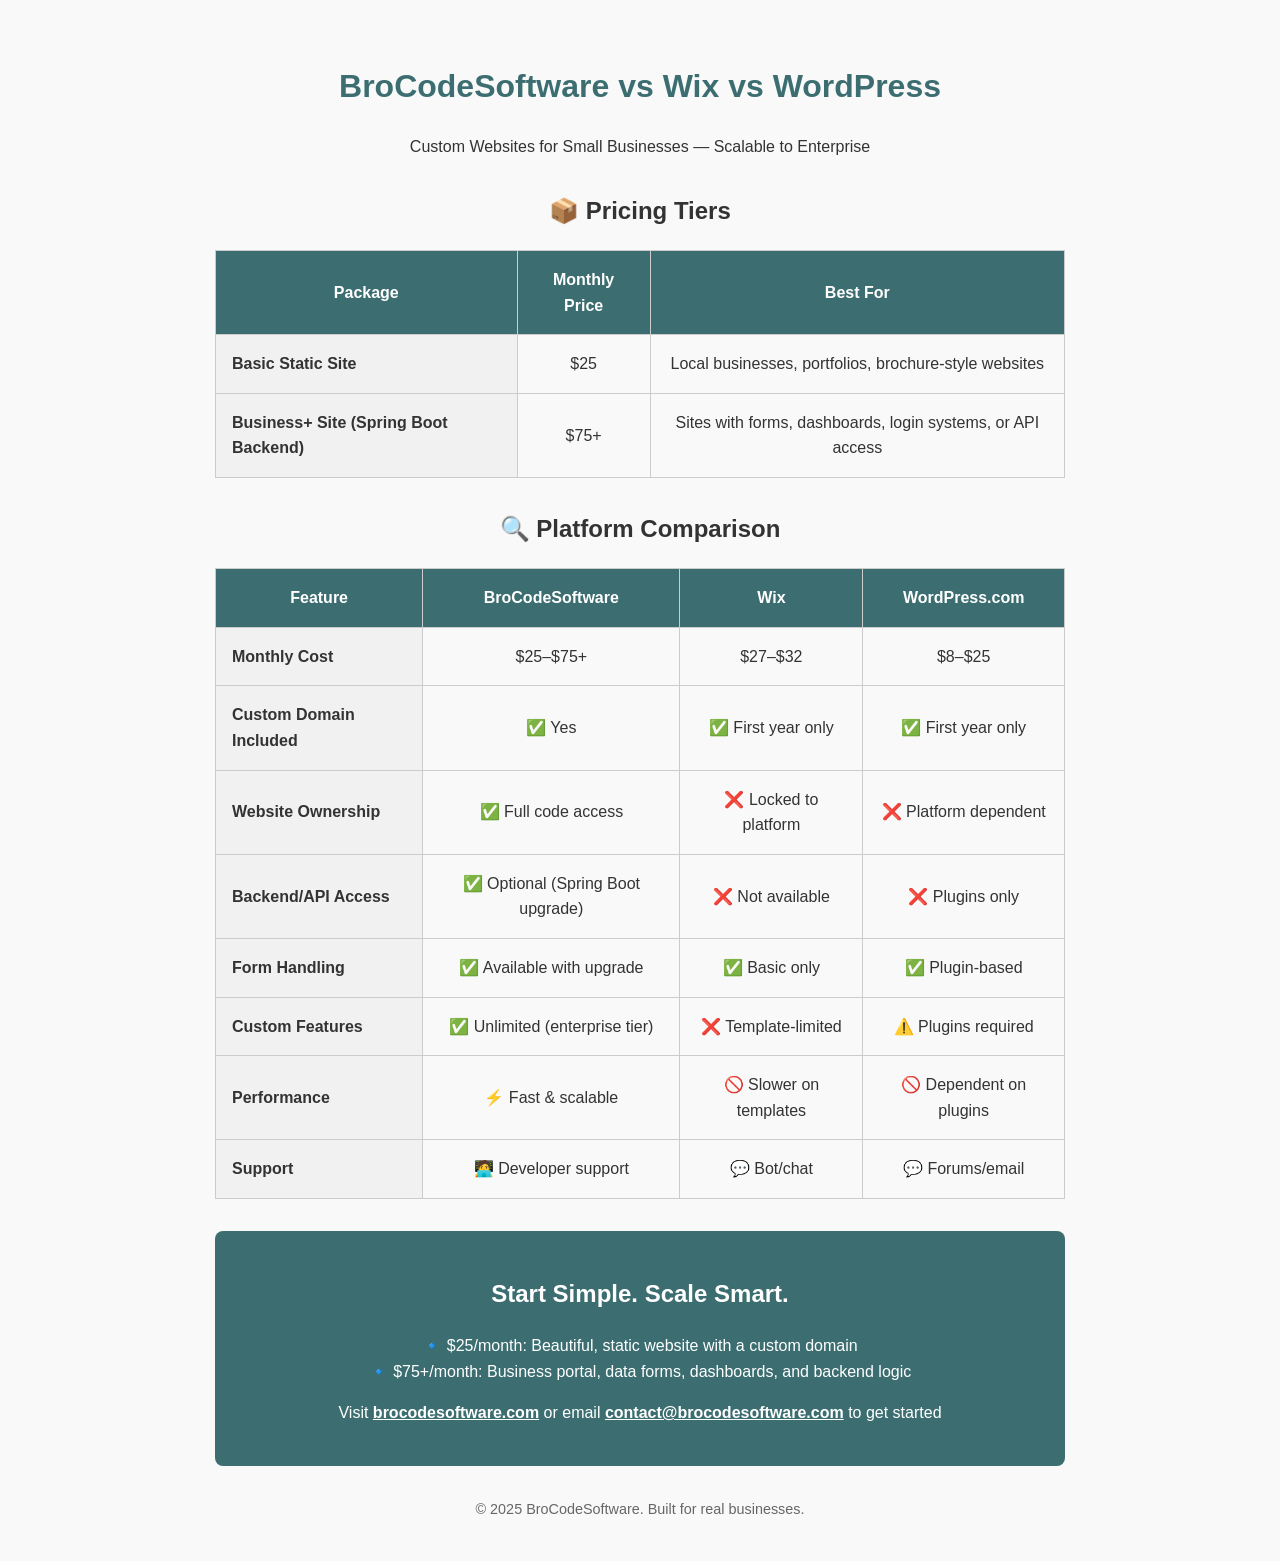
<file: index.html>
<!DOCTYPE html>
<html lang="en">
<head>
  <meta charset="UTF-8" />
  <meta name="viewport" content="width=device-width, initial-scale=1.0"/>
  <title>BroCodeSoftware Pricing Comparison</title>
  <style>
    body {
      font-family: 'Segoe UI', sans-serif;
      background: #f9f9f9;
      color: #333;
      padding: 2rem;
      line-height: 1.6;
    }

    header {
      text-align: center;
      margin-bottom: 2rem;
    }

    header h1 {
      color: #3c6e71;
    }

    table {
      width: 100%;
      border-collapse: collapse;
      margin-bottom: 2rem;
    }

    th, td {
      border: 1px solid #ccc;
      padding: 1rem;
      text-align: center;
    }

    th {
      background: #3c6e71;
      color: white;
    }

    td:first-child {
      text-align: left;
      background: #f1f1f1;
      font-weight: bold;
    }

    .highlight {
      background: #dff0d8;
      font-weight: bold;
    }

    .tier {
      background: #ffe9b3;
      font-weight: bold;
    }

    section {
      max-width: 850px;
      margin: auto;
    }

    .cta {
      text-align: center;
      background: #3c6e71;
      color: white;
      padding: 1.5rem;
      border-radius: 8px;
    }

    .cta a {
      color: white;
      font-weight: bold;
      text-decoration: underline;
    }

    footer {
      text-align: center;
      margin-top: 2rem;
      font-size: 0.9rem;
      color: #666;
    }
  </style>
</head>
<body>
  <header>
    <h1>BroCodeSoftware vs Wix vs WordPress</h1>
    <p>Custom Websites for Small Businesses — Scalable to Enterprise</p>
  </header>

  <section>
    <h2 style="text-align:center;">📦 Pricing Tiers</h2>
    <table>
      <thead>
        <tr>
          <th>Package</th>
          <th>Monthly Price</th>
          <th>Best For</th>
        </tr>
      </thead>
      <tbody>
        <tr>
          <td class="highlight">Basic Static Site</td>
          <td>$25</td>
          <td>Local businesses, portfolios, brochure-style websites</td>
        </tr>
        <tr>
          <td class="tier">Business+ Site (Spring Boot Backend)</td>
          <td>$75+</td>
          <td>Sites with forms, dashboards, login systems, or API access</td>
        </tr>
      </tbody>
    </table>

    <h2 style="text-align:center;">🔍 Platform Comparison</h2>
    <table>
      <thead>
        <tr>
          <th>Feature</th>
          <th>BroCodeSoftware</th>
          <th>Wix</th>
          <th>WordPress.com</th>
        </tr>
      </thead>
      <tbody>
        <tr>
          <td>Monthly Cost</td>
          <td>$25–$75+</td>
          <td>$27–$32</td>
          <td>$8–$25</td>
        </tr>
        <tr>
          <td>Custom Domain Included</td>
          <td>✅ Yes</td>
          <td>✅ First year only</td>
          <td>✅ First year only</td>
        </tr>
        <tr>
          <td>Website Ownership</td>
          <td>✅ Full code access</td>
          <td>❌ Locked to platform</td>
          <td>❌ Platform dependent</td>
        </tr>
        <tr>
          <td>Backend/API Access</td>
          <td>✅ Optional (Spring Boot upgrade)</td>
          <td>❌ Not available</td>
          <td>❌ Plugins only</td>
        </tr>
        <tr>
          <td>Form Handling</td>
          <td>✅ Available with upgrade</td>
          <td>✅ Basic only</td>
          <td>✅ Plugin-based</td>
        </tr>
        <tr>
          <td>Custom Features</td>
          <td>✅ Unlimited (enterprise tier)</td>
          <td>❌ Template-limited</td>
          <td>⚠️ Plugins required</td>
        </tr>
        <tr>
          <td>Performance</td>
          <td>⚡ Fast & scalable</td>
          <td>🚫 Slower on templates</td>
          <td>🚫 Dependent on plugins</td>
        </tr>
        <tr>
          <td>Support</td>
          <td>🧑‍💻 Developer support</td>
          <td>💬 Bot/chat</td>
          <td>💬 Forums/email</td>
        </tr>
      </tbody>
    </table>

    <div class="cta">
      <h2>Start Simple. Scale Smart.</h2>
      <p>🔹 $25/month: Beautiful, static website with a custom domain<br>
         🔹 $75+/month: Business portal, data forms, dashboards, and backend logic</p>
      <p>Visit <a href="https://brocodesoftware.com" target="_blank">brocodesoftware.com</a>  
         or email <a href="mailto:contact@brocodesoftware.com">contact@brocodesoftware.com</a> to get started</p>
    </div>
  </section>

  <footer>
    &copy; 2025 BroCodeSoftware. Built for real businesses.
  </footer>
</body>
</html>
</file>
